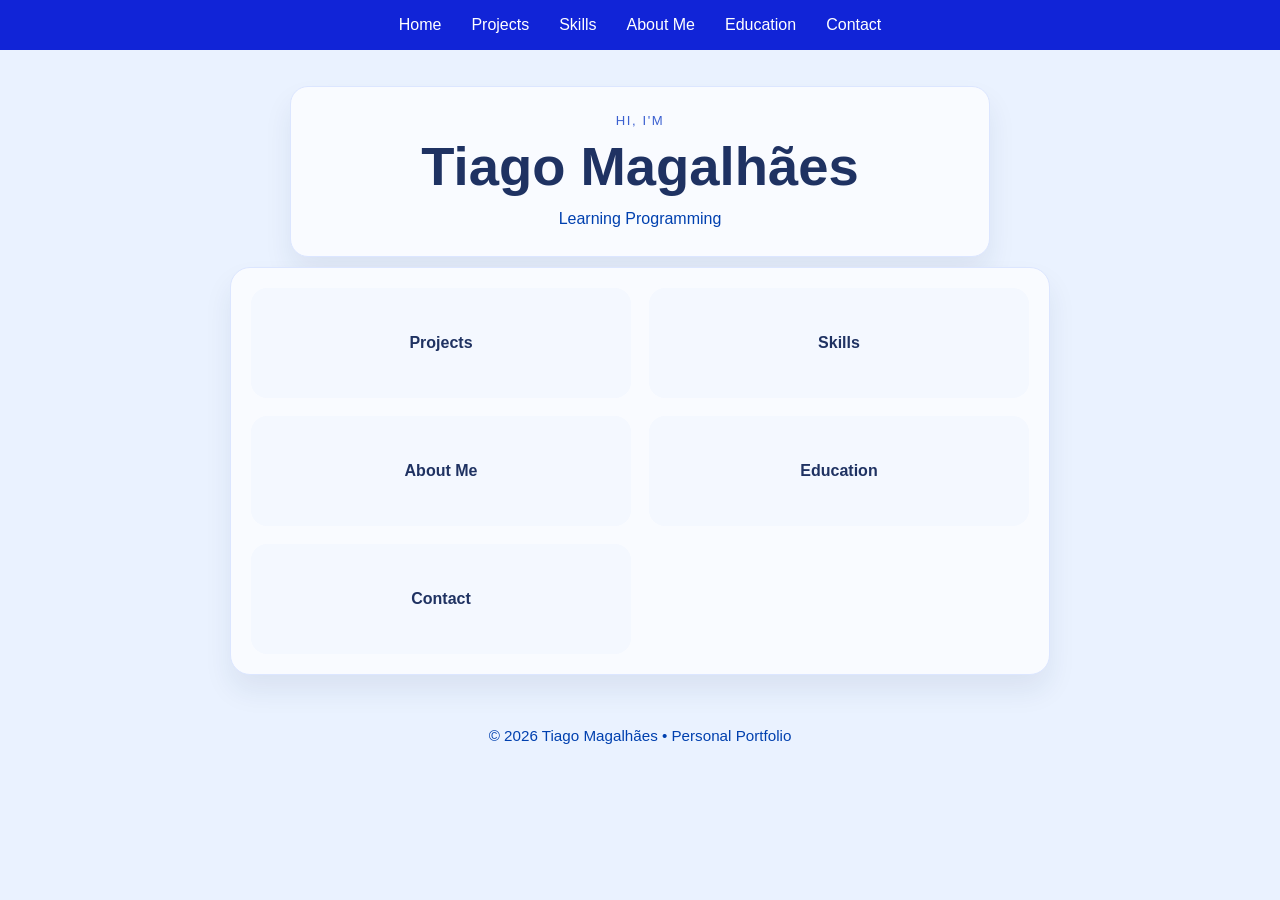
<file: index.html>
<!DOCTYPE html>
<html lang="en">

<head>
    <meta charset="UTF-8">
    <meta name="viewport" content="width=device-width, initial-scale=1.0">
    <title>Portfolio - Home</title>
    <link rel="stylesheet" href="style.css">
</head>

<body>
    <nav class="navbar">
        <a href="index.html">Home</a>
        <a href="projetos.html">Projects</a>
        <a href="skill.html">Skills</a>
        <a href="sbm.html">About Me</a>
        <a href="esc.html">Education</a>
        <a href="cont.html">Contact</a>
    </nav>

    <section class="hero">
        <div class="home-intro">
            <span class="eyebrow">Hi, I'm</span>
            <h1>Tiago Magalhães</h1>
            <p class="subtitle">Learning Programming</p>
        </div>
    </section>

    <main class="portfolio">
        <a href="projetos.html" class="highlight">Projects</a>
        <a href="skill.html">Skills</a>
        <a href="sbm.html">About Me</a>
        <a href="esc.html">Education</a>
        <a href="cont.html">Contact</a>
    </main>

    <footer class="footer">
        <p>© 2026 Tiago Magalhães • Personal Portfolio</p>
    </footer>

</body>

</html>
</file>
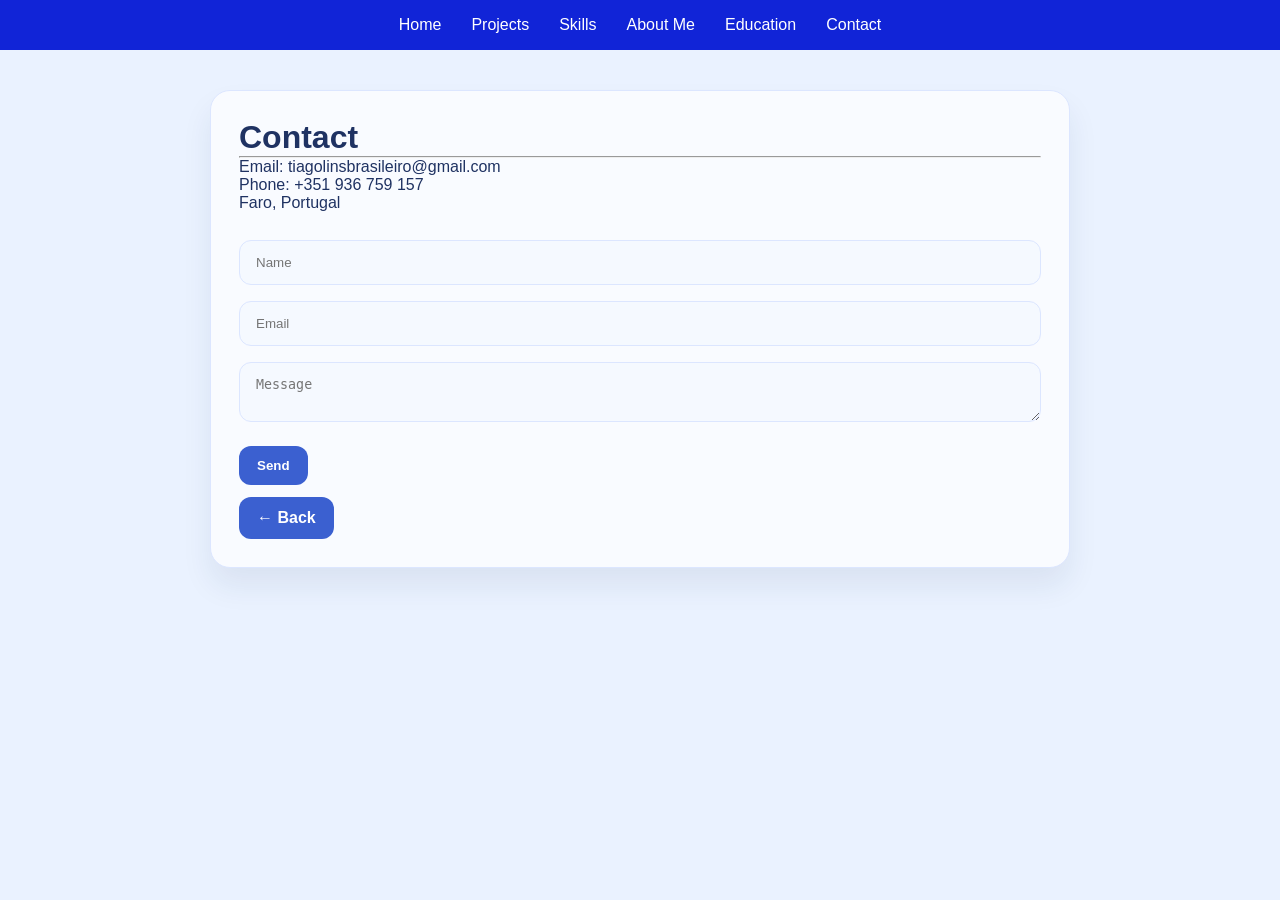
<file: cont.html>
<!DOCTYPE html>
<html lang="en">
<head>
    <meta charset="UTF-8">
    <title>Contact</title>
    <link rel="stylesheet" href="style.css">
</head>
<body>

<nav class="navbar">
    <a href="index.html">Home</a>
    <a href="projetos.html">Projects</a>
    <a href="skill.html">Skills</a>
    <a href="sbm.html">About Me</a>
    <a href="esc.html">Education</a>
    <a href="cont.html">Contact</a>
</nav>

<div class="page-container">
    <h1>Contact</h1>
    <hr>

    <div class="content-grid">
        <div>
            <p>Email: tiagolinsbrasileiro@gmail.com</p>
            <p>Phone: +351 936 759 157</p>
            <p>Faro, Portugal</p>
        </div>
        <form method="POST">
            <input type="text" name="name" placeholder="Name" required>
            <input type="email" name="email" placeholder="Email" required>
            <textarea name="message" placeholder="Message" required></textarea>
            <button type="submit">Send</button>
        </form>
    </div>

    <a href="index.html" class="back-btn">← Back</a>
</div>

</body>
</html>
</file>
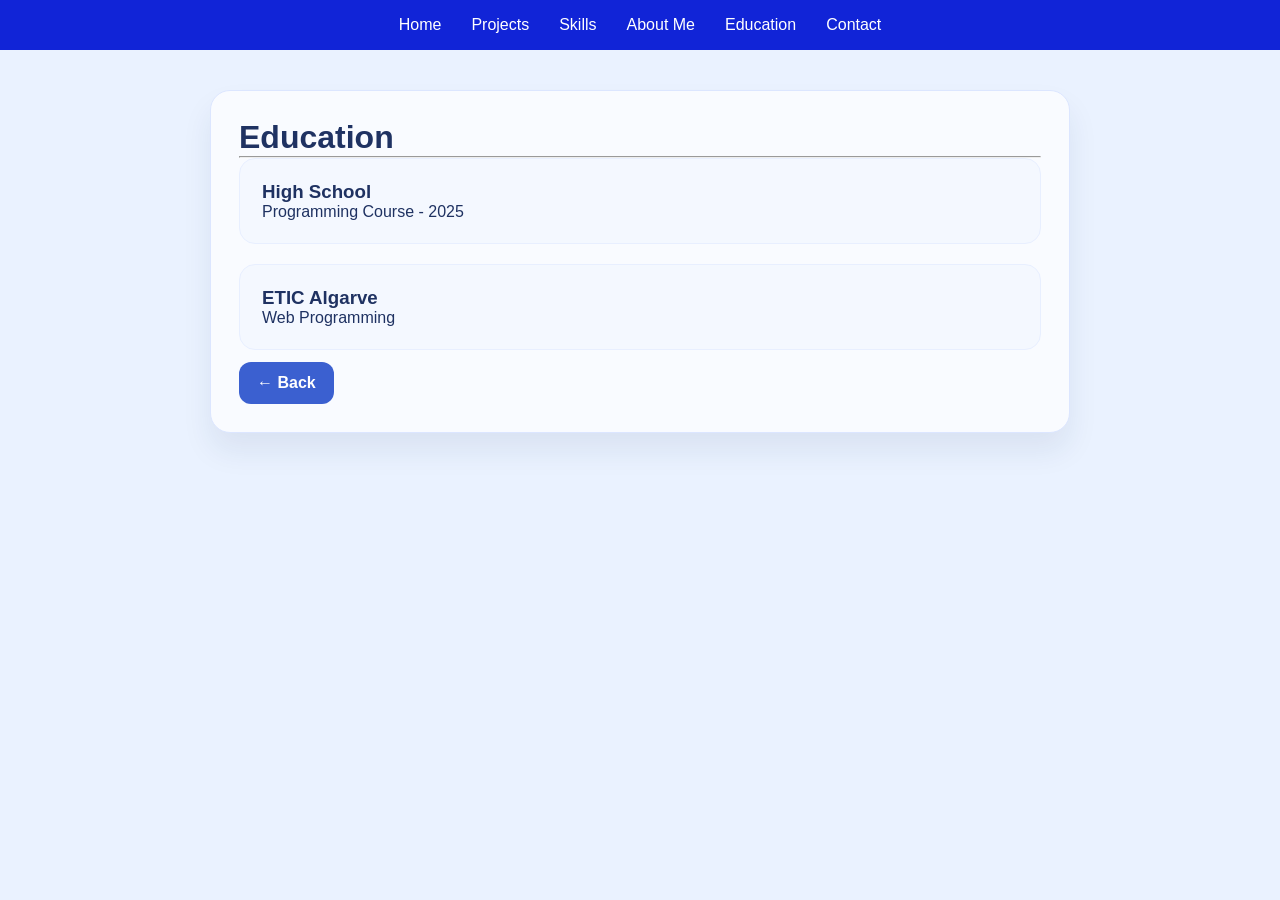
<file: esc.html>
<!DOCTYPE html>
<html lang="en">
<head>
    <meta charset="UTF-8">
    <title>Education</title>
    <link rel="stylesheet" href="style.css">
</head>
<body>

<nav class="navbar">
    <a href="index.html">Home</a>
    <a href="projetos.html">Projects</a>
    <a href="skill.html">Skills</a>
    <a href="sbm.html">About Me</a>
    <a href="esc.html">Education</a>
    <a href="cont.html">Contact</a>
</nav>

<div class="page-container">
    <h1>Education</h1>
    <hr>

    <div class="content-grid">
        <div class="card">
            <h3>High School</h3>
            <p>Programming Course - 2025</p>
        </div>

        <div class="card">
            <h3>ETIC Algarve</h3>
            <p>Web Programming</p>
        </div>
    </div>

    <a href="index.html" class="back-btn">← Back</a>
</div>

</body>
</html>
</file>
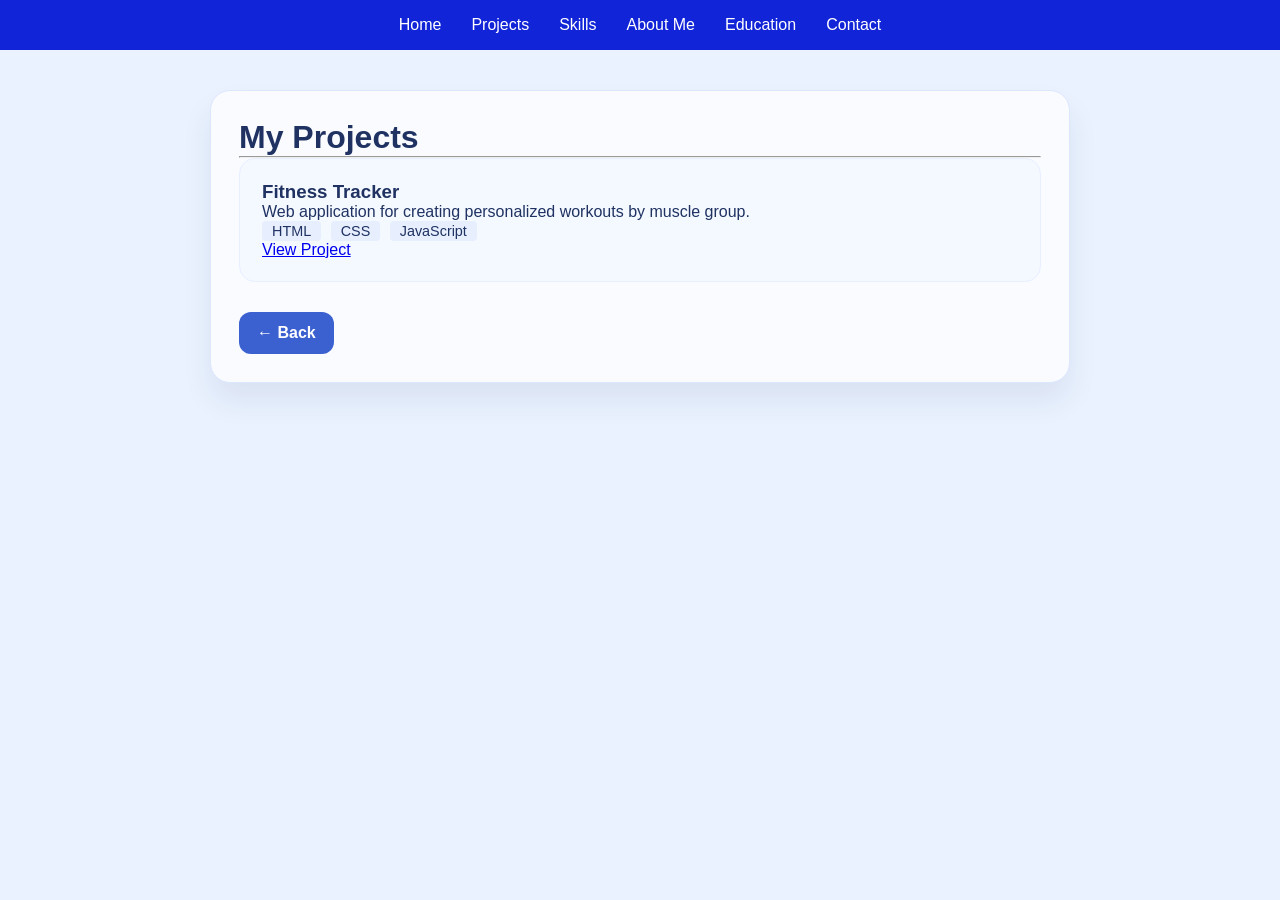
<file: projetos.html>
<!DOCTYPE html>
<html lang="en">
<head>
    <meta charset="UTF-8">
    <title>My Projects - Portfolio</title>
    <link rel="stylesheet" href="style.css">
</head>
<body>

<nav class="navbar">
    <a href="index.html">Home</a>
    <a href="projetos.html">Projects</a>
    <a href="skill.html">Skills</a>
    <a href="sbm.html">About Me</a>
    <a href="esc.html">Education</a>
    <a href="cont.html">Contact</a>
</nav>

<div class="page-container">
    <h1>My Projects</h1>
    <hr>

   <div class="card">
    <h3>Fitness Tracker</h3>
    <p>Web application for creating personalized workouts by muscle group.</p>
    <p>
        <span class="tech-badge">HTML</span>
        <span class="tech-badge">CSS</span>
        <span class="tech-badge">JavaScript</span>
    </p>

    <a href="https://ronaldogoatsii.github.io/fitnessTracker/" target="_blank">View Project</a>
</div>

    <br>
    <a href="index.html" class="back-btn">← Back</a>
</div>

</body>
</html>
</file>
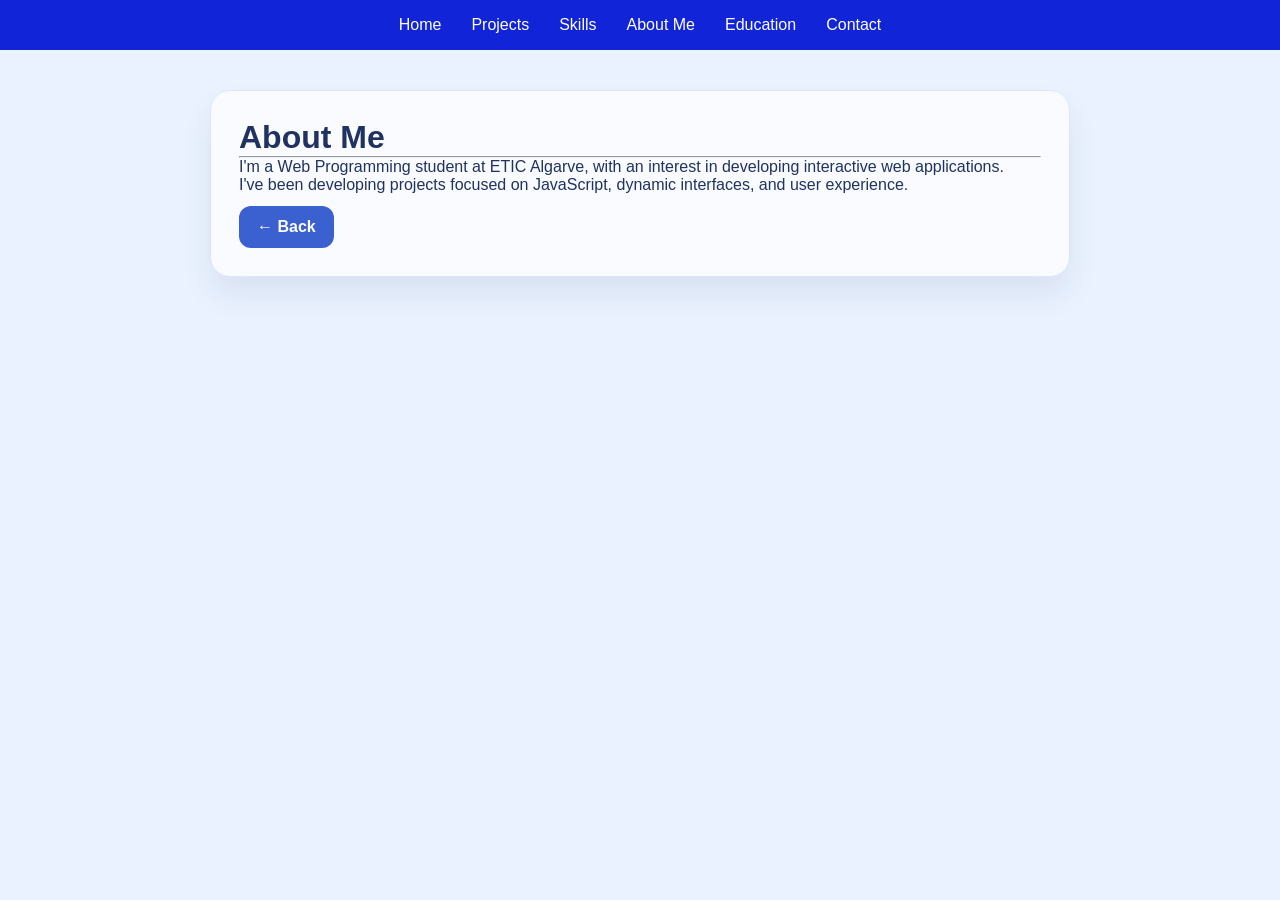
<file: sbm.html>
<!DOCTYPE html>
<html lang="en">
<head>
    <meta charset="UTF-8">
    <title>About Me</title>
    <link rel="stylesheet" href="style.css">
</head>
<body>

<nav class="navbar">
    <a href="index.html">Home</a>
    <a href="projetos.html">Projects</a>
    <a href="skill.html">Skills</a>
    <a href="sbm.html">About Me</a>
    <a href="esc.html">Education</a>
    <a href="cont.html">Contact</a>
</nav>

<div class="page-container">
    <h1>About Me</h1>
    <hr>

    <p>I'm a Web Programming student at ETIC Algarve, with an interest in developing interactive web applications.</p>

    <p>I've been developing projects focused on JavaScript, dynamic interfaces, and user experience.</p>

    <a href="index.html" class="back-btn">← Back</a>
</div>

</body>
</html>
</file>
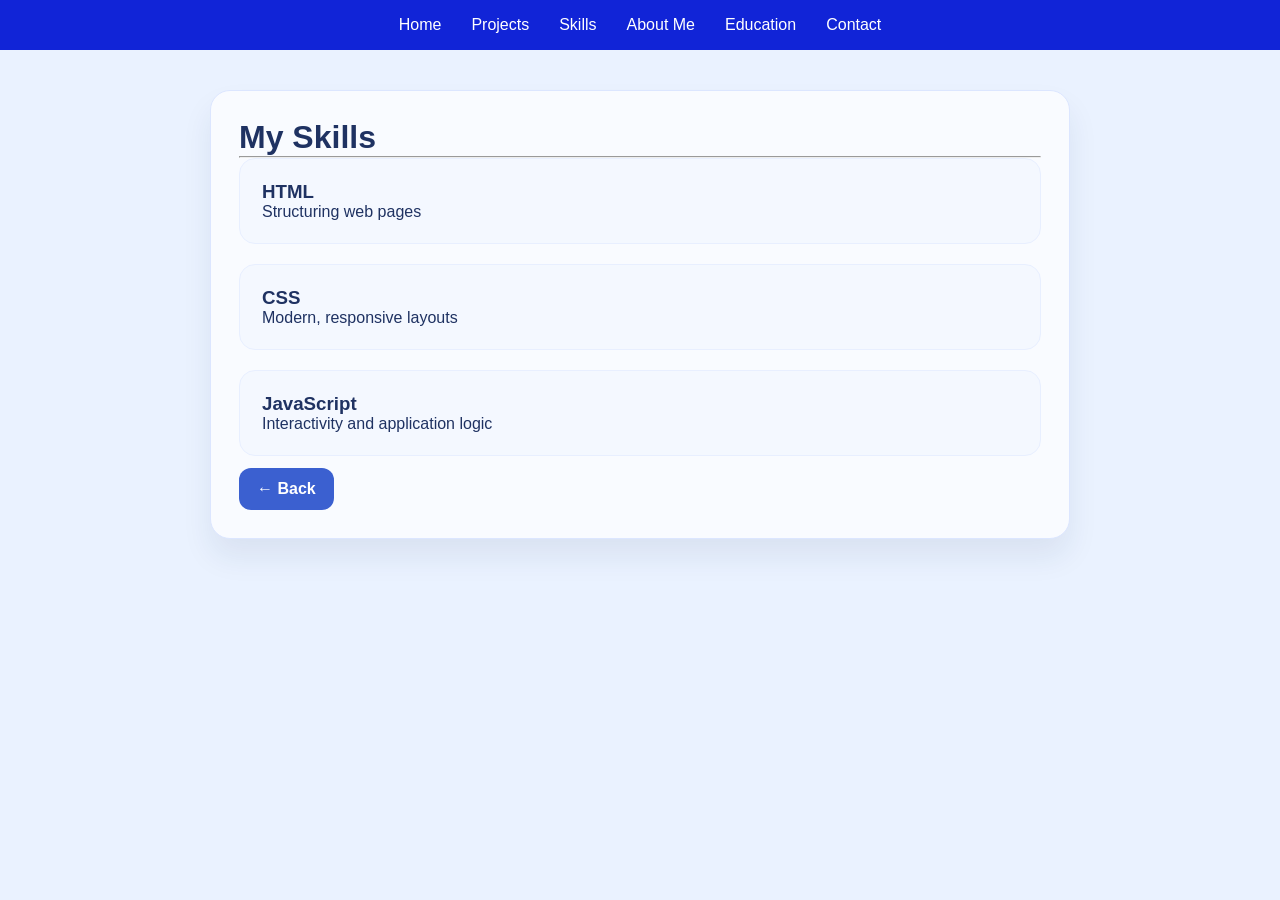
<file: skill.html>
<!DOCTYPE html>
<html lang="en">
<head>
    <meta charset="UTF-8">
    <title>Skills</title>
    <link rel="stylesheet" href="style.css">
</head>
<body>

<nav class="navbar">
    <a href="index.html">Home</a>
    <a href="projetos.html">Projects</a>
    <a href="skill.html">Skills</a>
    <a href="sbm.html">About Me</a>
    <a href="esc.html">Education</a>
    <a href="cont.html">Contact</a>
</nav>

<div class="page-container">
    <h1>My Skills</h1>
    <hr>

    <div class="content-grid">
        <div class="card">
            <h3>HTML</h3>
            <p>Structuring web pages</p>
        </div>

        <div class="card">
            <h3>CSS</h3>
            <p>Modern, responsive layouts</p>
        </div>

        <div class="card">
            <h3>JavaScript</h3>
            <p>Interactivity and application logic</p>
        </div>
    </div>

    <a href="index.html" class="back-btn">← Back</a>
</div>

</body>
</html>
</file>
<file: style.css>
* {
    margin: 0;
    padding: 0;
    box-sizing: border-box;
}

body {
    min-height: 100vh;
    font-family: "Inter", "Segoe UI", Tahoma, Geneva, Verdana, sans-serif;
    color: #1f3262;
    background: #eaf2ff;
    display: flex;
    flex-direction: column;
}

.header-container {
    display: flex;
    justify-content: center;
    align-items: center;
    padding: 24px 20px 0;
}

.header-container img {
    max-width: 260px;
    width: 100%;
}

.hero {
    display: flex;
    justify-content: center;
    text-align: center;
    padding: 36px 20px 10px;
}

.home-intro {
    max-width: 700px;
    width: 100%;
    padding: 24px;
    border-radius: 18px;
    background: #f9fbff;
    border: 1px solid #dce6ff;
    box-shadow: 0 16px 28px rgba(31, 50, 89, 0.08);
}

.eyebrow {
    display: inline-block;
    margin-bottom: 10px;
    color: #3b60d0;
    text-transform: uppercase;
    font-size: 0.82rem;
    letter-spacing: 0.12em;
}

.home-intro h1 {
    font-size: clamp(2.2rem, 5vw, 3.4rem);
    line-height: 1.05;
    margin-bottom: 10px;
}

.subtitle {
    color: #0040af;
    font-size: 1rem;
    line-height: 1.7;
    max-width: 620px;
    margin: 0 auto;
}

.portfolio {
    display: grid;
    grid-template-columns: repeat(2, minmax(0, 1fr));
    gap: 18px;
    width: min(92%, 820px);
    margin: 0 auto 36px;
    padding: 20px;
    border-radius: 20px;
    background: #f9fbff;
    border: 1px solid #dce6ff;
    box-shadow: 0 16px 28px rgba(31, 50, 89, 0.08);
}

.portfolio a {
    display: flex;
    align-items: center;
    justify-content: center;
    padding: 24px 18px;
    background: #f4f8ff;
    color: #1f3262;
    text-decoration: none;
    text-align: center;
    border-radius: 16px;
    font-weight: 700;
    transition: background 0.2s ease, border-color 0.2s ease;
    border: 1px solid transparent;
    min-height: 110px;
}

.portfolio a:hover {
    background: #e7efff;
    border-color: #dce6ff;
}

.highlight {
    background: rgba(59, 96, 208, 0.15);
    color: #1f3262;
    border-color: rgba(59, 96, 208, 0.28);
}

.footer {
    text-align: center;
    padding: 16px 20px 26px;
    color: #0040af;
    font-size: 0.95rem;
}

.page-container {
    width: min(92%, 860px);
    margin: 40px auto;
    background: #f9fbff;
    padding: 28px;
    border-radius: 20px;
    border: 1px solid #dce6ff;
    box-shadow: 0 18px 30px rgba(31, 50, 89, 0.08);
}

.content-grid {
    display: grid;
    gap: 20px;
}

.card {
    background: #f4f8ff;
    padding: 22px;
    border-radius: 16px;
    border: 1px solid #e8efff;
    transition: border-color 0.25s ease, transform 0.25s ease, box-shadow 0.25s ease;
}

.card:hover {
    border-color: rgba(59, 96, 208, 0.25);
    transform: translateY(-1px);
    box-shadow: 0 14px 22px rgba(31, 50, 89, 0.08);
}

input,
textarea {
    width: 100%;
    margin: 8px 0;
    padding: 14px 16px;
    border: 1px solid #dce6ff;
    border-radius: 12px;
    background: #f5f9ff;
    color: #1f3262;
}

button,
.back-btn {
    display: inline-block;
    margin-top: 12px;
    padding: 12px 18px;
    background: #3b60d0;
    color: #ffffff;
    font-weight: 700;
    text-decoration: none;
    border-radius: 12px;
    border: none;
    transition: background 0.25s ease;
    cursor: pointer;
}

button:hover,
.back-btn:hover {
    background: #3155c5;
}

/* Responsive */
@media (max-width: 760px) {
    .portfolio {
        grid-template-columns: 1fr;
    }
    .home-intro {
        padding: 22px;
    }
}

@media (max-width: 520px) {
    .home-intro h1 {
        font-size: 2.5rem;
    }
    .portfolio {
        padding: 16px;
    }
    .portfolio a {
        padding: 20px 16px;
    }
}

.navbar {
    background-color: rgb(17, 36, 215);
    height: 50px;
    width: 100%;
    display: flex;
    justify-content: center;
    align-items: center;
}

.navbar a {
    color: #ffffff; 
    text-decoration: none;
    margin: 0 15px;
}

.tech-badge {
    display: inline-block;
    background-color: #e7efff;
    padding: 2px 10px;
    border-radius: 4px;
    font-size: 0.9em;
    margin-right: 5px;
    color: #1f3262;
}
</file>
